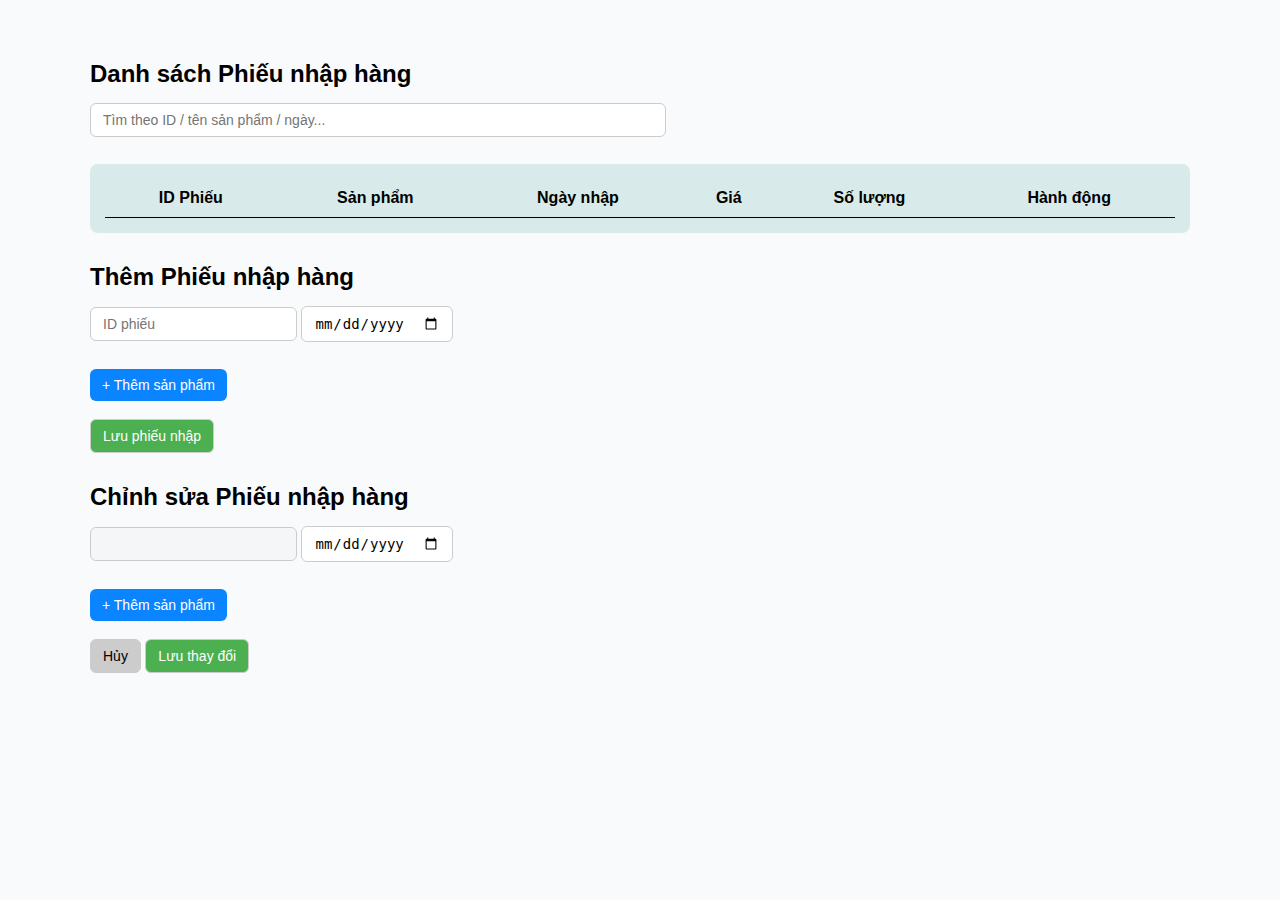
<file: index.html>
<!DOCTYPE html>
<html lang="vi">
<head>
<meta charset="UTF-8">
<meta name="viewport" content="width=device-width, initial-scale=1.0">
<title>Quản lý Phiếu Nhập Hàng</title>

<style>
body {
    font-family: Arial, sans-serif;
    background: #f8fafc;
    margin: 0;
    padding: 0;
}

.container {
    max-width: 1100px;
    margin: auto;
    padding: 30px;
}

h2 {
    margin-top: 30px;
    margin-bottom: 15px;
}

input, button {
    padding: 8px 12px;
    border-radius: 6px;
    border: 1px solid #ccc;
    font-size: 14px;
}

button {
    cursor: pointer;
}

button.save { background: #4CAF50; color: white; }
button.cancel { background: #ccc; }
button.edit { background: #0a84ff; color: white; }
button.delete { background: #d9534f; color: white; }

/*bang chinh*/
.table-container {
    background: #D8EBEA;
    padding: 15px;
    border-radius: 8px;
    margin-top: 15px; 

}

table {
    width: 100%;
    border-collapse: collapse;
}

th, td {
    border-bottom: 1px solid black;
    text-align: center;
    padding: 10px;
}

/* Các dòng sản phẩm */
.product-row {
    display: flex;
    gap: 12px;
    margin-bottom: 10px;
}

.product-row input {
    flex: 1;
}

/*Them khoang cach giua cac o*/
#addProductContainer,
#editProductContainer {
    margin-top: 15px;
}

.btn-add-product {
    background: #0a84ff;
    color: white;
    border: none;
    margin-top: 12px;
}
</style>
</head>
<body>

<div class="container">

    <h2>Danh sách Phiếu nhập hàng</h2>
    <input type="text" id="searchInput" placeholder="Tìm theo ID / tên sản phẩm / ngày..." style="width: 50%; margin-bottom: 12px" oninput="searchInvoice()">

    <div class="table-container">
        <table id="invoiceTable">
            <thead>
                <tr>
                    <th>ID Phiếu</th>
                    <th>Sản phẩm</th>
                    <th>Ngày nhập</th>
                    <th>Giá</th>
                    <th>Số lượng</th>
                    <th>Hành động</th>
                </tr>
            </thead>
            <tbody></tbody>
        </table>
    </div>

    <!-- Form thêm -->
    <h2>Thêm Phiếu nhập hàng</h2>
    <div>
        <input id="addId" placeholder="ID phiếu">
        <input id="addDate" type="date">
        <div id="addProductContainer"></div>

        <button class="btn-add-product" onclick="addProductRow('addProductContainer')">+ Thêm sản phẩm</button>
        <br><br>
        <button class="save" onclick="saveInvoice()">Lưu phiếu nhập</button>
    </div>

    <!-- Form sửa -->
    <h2>Chỉnh sửa Phiếu nhập hàng</h2>
    <div>
        <input id="editId" disabled>
        <input id="editDate" type="date">
        <div id="editProductContainer"></div>

        <button class="btn-add-product" onclick="addProductRow('editProductContainer')">+ Thêm sản phẩm</button>
        <br><br>
        <button class="cancel" onclick="cancelEdit()">Hủy</button>
        <button class="save" onclick="updateInvoice()">Lưu thay đổi</button>
    </div>

</div>
<script>
let invoices = [];
let editingIndex = null;
/*Thêm một dòng sản phẩm với các giá trị giá và số lượng*/
function addProductRow(containerId) {
    const container = document.getElementById(containerId);
    const row = document.createElement("div");
    row.className = "product-row";
    row.innerHTML = `
        <input placeholder="Tên sản phẩm">
        <input placeholder="Giá" type="number">
        <input placeholder="Số lượng" type="number">
    `;
    container.appendChild(row);
}
/*lưu 1 phiếu mới vào mảng */
function saveInvoice() {
    let id = document.getElementById("addId").value.trim();
    let date = document.getElementById("addDate").value;
    let products = [...document.querySelectorAll("#addProductContainer .product-row")].map(r => {
        let i = r.querySelectorAll("input");
        return { name: i[0].value, price: i[1].value, qty: i[2].value };
    });
    invoices.push({ id, date, products });
    renderTable();
    document.getElementById("addId").value = "";
    document.getElementById("addDate").value = "";
    document.getElementById("addProductContainer").innerHTML = "";
}
/*Có thêm 1 phiếu thì điều chỉnh lại bảng*/
function renderTable() {
    let tbody = document.querySelector("#invoiceTable tbody");
    tbody.innerHTML = "";
    invoices.forEach((invoice, index) => {
        invoice.products.forEach((p, i) => {
            tbody.innerHTML += `
            <tr>
                <td>${i === 0 ? invoice.id : ""}</td>
                <td>${p.name}</td>
                <td>${invoice.date}</td>
                <td>${p.price}</td>
                <td>${p.qty}</td>
                ${i === 0 ? `
                <td>
                    <button class="edit" onclick="editInvoice(${index})">Sửa</button>
                    <button class="delete" onclick="deleteInvoice(${index})">Xóa</button>
                </td>` : `<td></td>`}
            </tr>`;
        });
    });
}

/*nạp dữ liệu vào mục chỉnh sửa */
function editInvoice(index) {
    editingIndex = index;
    let inv = invoices[index];
    document.getElementById("editId").value = inv.id;
    document.getElementById("editDate").value = inv.date;
    document.getElementById("editProductContainer").innerHTML = "";
    inv.products.forEach(p => {
        addProductRow("editProductContainer");
        let inputs = document.querySelectorAll("#editProductContainer .product-row:last-child input");
        inputs[0].value = p.name;
        inputs[1].value = p.price;
        inputs[2].value = p.qty;
    });

    document.querySelector("h2:nth-of-type(3)").scrollIntoView({ behavior: "smooth" });
}
/*Cập nhật chỉnh sửa vào phiếu*/
function updateInvoice() {
    let date = document.getElementById("editDate").value;
    let products = [...document.querySelectorAll("#editProductContainer .product-row")].map(r => {
        let i = r.querySelectorAll("input");
        return { name: i[0].value, price: i[1].value, qty: i[2].value };
    });
    invoices[editingIndex].date = date;
    invoices[editingIndex].products = products;
    renderTable();
}

function cancelEdit(){
    document.getElementById("editProductContainer").innerHTML = "";
}
/*Lọc và hiển thị mục phù hợp*/
function searchInvoice() {
    let query = document.getElementById("searchInput").value.toLowerCase();
    let tbody = document.querySelector("#invoiceTable tbody");
    tbody.innerHTML = "";

    invoices.forEach((invoice, index) => {
        const match = invoice.id.toLowerCase().includes(query) ||
                      invoice.date.toLowerCase().includes(query) ||
                      invoice.products.some(p => p.name.toLowerCase().includes(query));

        if (match) {
            invoice.products.forEach((p, i) => {
                tbody.innerHTML += `
                <tr>
                    <td>${i === 0 ? invoice.id : ""}</td>
                    <td>${p.name}</td>
                    <td>${invoice.date}</td>
                    <td>${p.price}</td>
                    <td>${p.qty}</td>
                    ${i === 0 ? `
                    <td>
                        <button class="edit" onclick="editInvoice(${index})">Sửa</button>
                        <button class="delete" onclick="deleteInvoice(${index})">Xóa</button>
                    </td>` : `<td></td>`}
                </tr>`;
            });
        }
    });
}
</script>
</body>
</html>
</file>
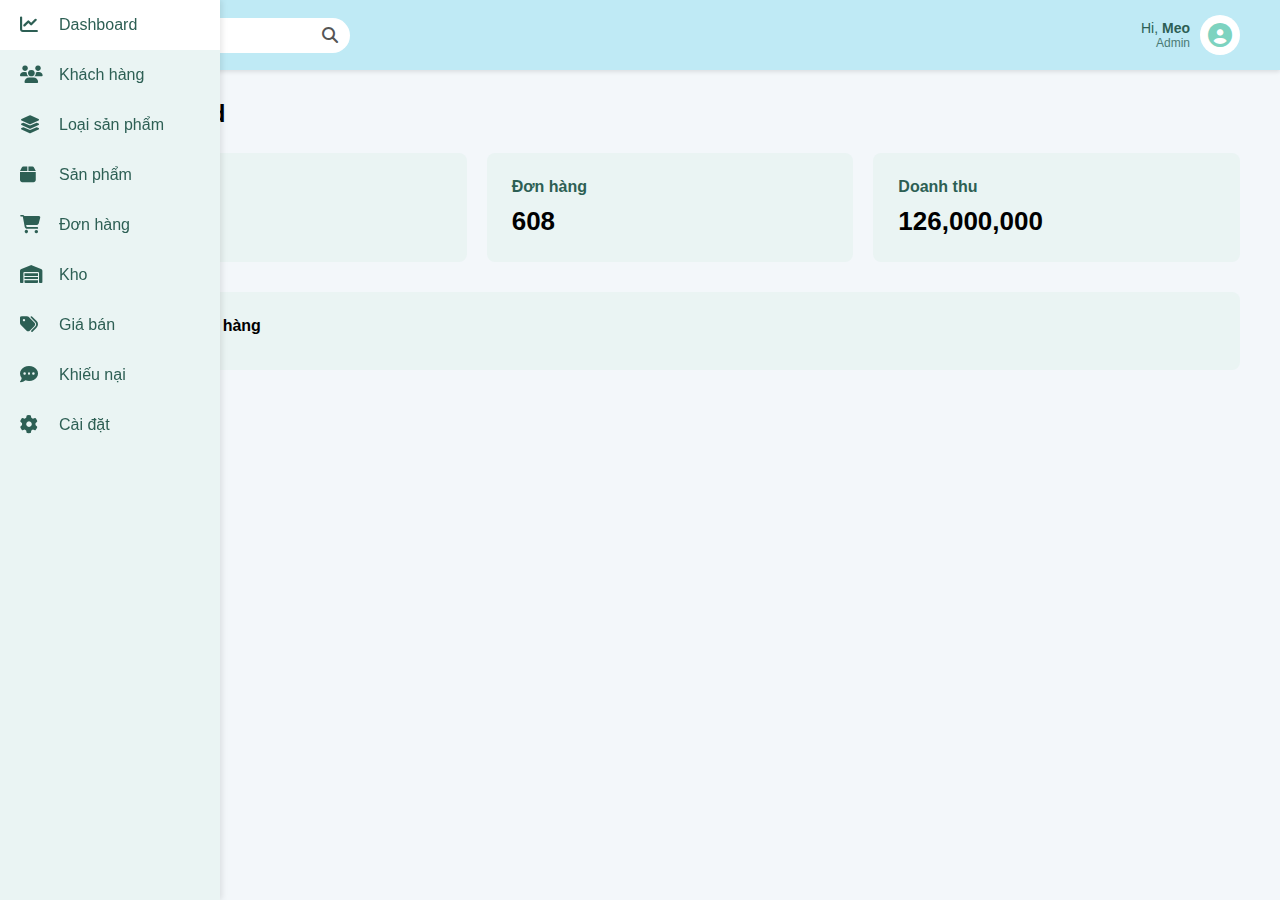
<file: admin.html>
<!DOCTYPE html>
<html lang="vi">
<head>
  <meta charset="UTF-8" />
  <meta name="viewport" content="width=device-width, initial-scale=1.0" />
  <title>Dashboard Admin</title>
  <link rel="stylesheet" href="admin.css" />
  <link rel="stylesheet" href="pricing.css" />
  <link rel="stylesheet" href="https://cdnjs.cloudflare.com/ajax/libs/font-awesome/6.5.0/css/all.min.css">
</head>
<body>
  <!-- Sidebar -->
  <aside class="sidebar" id="sidebar">
    <div class="menu-item active" data-page="dashboard">
      <i class="fas fa-chart-line"></i>
      <span class="menu-text">Dashboard</span>
    </div>
    <div class="menu-item" data-page="customers">
      <i class="fas fa-users"></i>
      <span class="menu-text">Khách hàng</span>
    </div>
    <div class="menu-item" data-page="categories">
      <i class="fas fa-layer-group"></i>
      <span class="menu-text">Loại sản phẩm</span>
    </div>
    <div class="menu-item" data-page="products">
      <i class="fas fa-box"></i>
      <span class="menu-text">Sản phẩm</span>
    </div>
    <div class="menu-item" data-page="orders">
      <i class="fas fa-shopping-cart"></i>
      <span class="menu-text">Đơn hàng</span>
    </div>
    <div class="menu-item" data-page="warehouse">
      <i class="fas fa-warehouse"></i>
      <span class="menu-text">Kho</span>
    </div>
    <div class="menu-item" data-page="pricing">
      <i class="fas fa-tags"></i>
      <span class="menu-text">Giá bán</span>
    </div>
    <div class="menu-item" data-page="complaints">
      <i class="fas fa-comment-dots"></i>
      <span class="menu-text">Khiếu nại</span>
    </div>
    <div class="menu-item" data-page="settings">
      <i class="fas fa-cog"></i>
      <span class="menu-text">Cài đặt</span>
    </div>
  </aside>

  <!-- Main layout -->
  <div class="main-wrapper">
    <!-- Header -->
    <header class="header">
      <div class="search-box">
        <input type="text" placeholder="Tìm kiếm..." />
        <i class="fas fa-search"></i>
      </div>
      <div class="user-info">
        <div class="user-text">
          <span class="greeting">Hi, <strong>Meo</strong></span>
          <span class="role">Admin</span>
        </div>
        <div class="avatar">
          <i class="fas fa-user-circle"></i>
        </div>
      </div>
    </header>

    <!-- Content -->
    <main class="content" id="content">
      <!-- Dashboard sẽ được load bằng innerHTML -->
    </main>
  </div>

  <script src="admin.js"></script>
  <script src="pricing.js"></script>
</body>
</html>
</file>
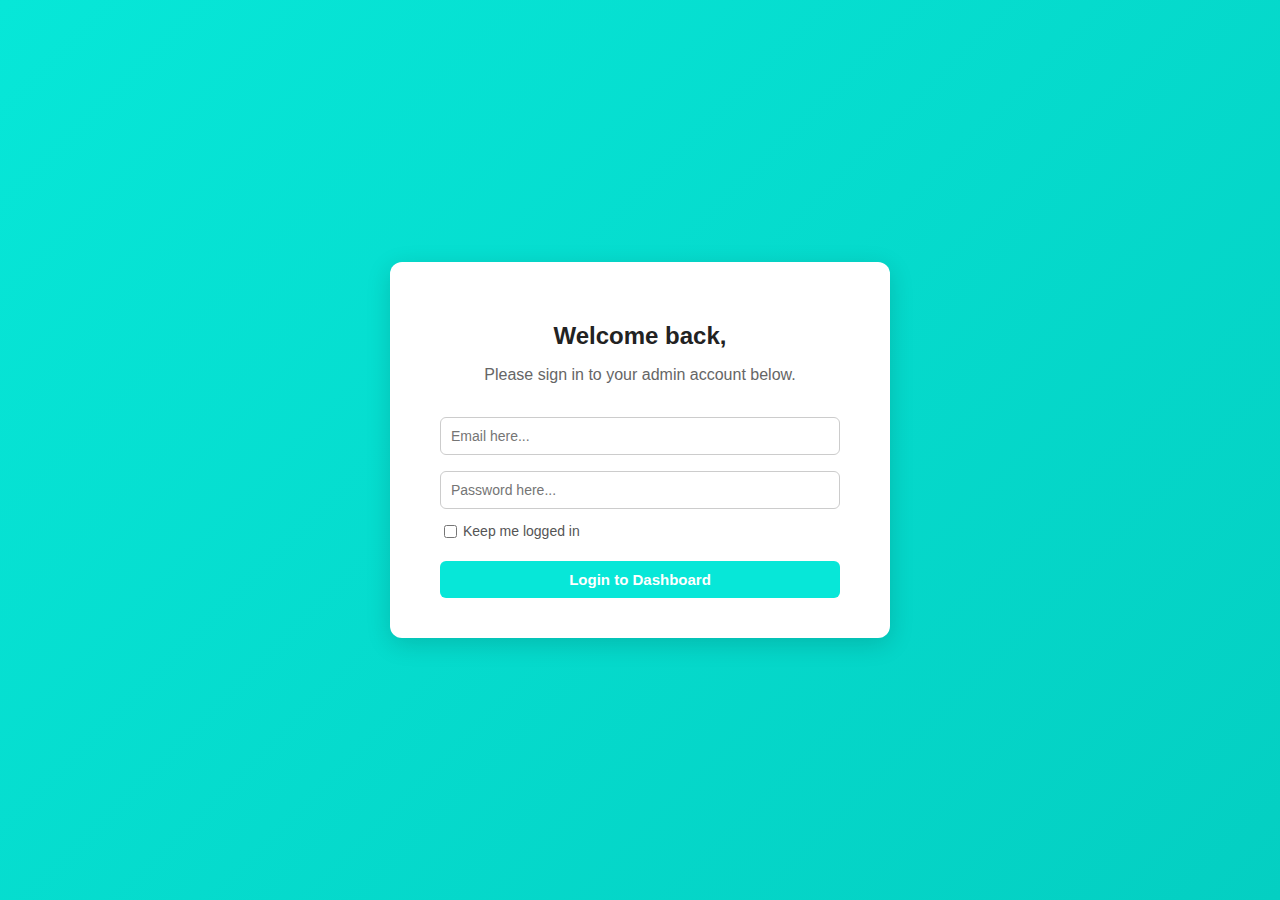
<file: dangnhap.html>
<!DOCTYPE html>
<html lang="vi">
<head>
<meta charset="UTF-8">
<meta name="viewport" content="width=device-width, initial-scale=1.0">
<title>Admin Login</title>
<style>
  * {
    box-sizing: border-box;
    font-family: 'Segoe UI', Tahoma, Geneva, Verdana, sans-serif;
  }
/*Nền xanh*/
  body {
    margin: 0;
    height: 100vh;
    display: flex;
    justify-content: center;
    align-items: center;
    background: linear-gradient(135deg, #07E7D8, #04CFC2);
  }
/*trang đăng nhập*/
  .login-container {
    background: #fff;
    border-radius: 12px;
    box-shadow: 0 6px 25px rgba(0,0,0,0.15);
    padding: 40px 50px;
    width: 500px;
    text-align: center;
    animation: fadeIn 0.5s ease;
  }

  h2 {
    margin-bottom: 5px;
    color: #222;
  }

  p {
    color: #666;
    margin-bottom: 25px;
  }

  input[type="email"],
  input[type="password"] {
    width: 100%;
    padding: 10px;
    margin: 8px 0;
    border-radius: 6px;
    border: 1px solid #ccc;
    font-size: 14px;
    outline: none;
    transition: 0.3s;
  }

  input:focus {
    border-color: #07E7D8;
    box-shadow: 0 0 5px rgba(7,231,216,0.5);
  }

  .remember {
    display: flex;
    align-items: center;
    margin-top: 5px;
    font-size: 14px;
    color: #555;
  }
/*login to dashboard*/
  .login-btn {
    width: 100%;
    background-color: #07E7D8;
    border: none;
    color: white;
    padding: 10px;
    border-radius: 6px;
    margin-top: 20px;
    cursor: pointer;
    font-size: 15px;
    font-weight: 600;
    transition: 0.3s;
  }

  .login-btn:hover {
    background-color: #04c5b7;
  }
/*tin nhan bao loi */
  .error-message { 
    margin-top: 12px;
    font-size: 14px;
    color: red;
    display: none;
  }

  @keyframes fadeIn {
    from { opacity: 0; transform: translateY(20px); }
    to { opacity: 1; transform: translateY(0); }
  }
</style>
</head>
<body>
<div class="login-container">
  <h2>Welcome back,</h2>
  <p>Please sign in to your admin account below.</p>

  <form id="loginForm" onsubmit="login(event)">
    <input type="email" id="email" placeholder="Email here..." required>
    <input type="password" id="password" placeholder="Password here..." required>

    <div class="remember">
      <input type="checkbox" id="remember" style="margin-right:6px;">
      <label for="remember">Keep me logged in</label>
    </div>

    <button type="submit" class="login-btn">Login to Dashboard</button>
    <div id="errorMsg" class="error-message"></div>
  </form>
</div>
<script>
  function login(e) {
    e.preventDefault();
    const email = document.getElementById("email").value.trim();
    const password = document.getElementById("password").value.trim();
    const errorMsg = document.getElementById("errorMsg");

    // nhập đúng tài khoản, sai thì báo lỗi
    const validEmail = "Admin@gmail.com";
    const validPassword = "12345";

    if (email === validEmail && password === validPassword) {
      errorMsg.style.display = "none";
      window.location.href = "dashboard.html"; // gắn tên miền để chuyển tab
    } else {
      errorMsg.textContent = "Sai tài khoản hoặc mật khẩu!";
      errorMsg.style.display = "block";
    }
  }
</script>

</body>
</html>
</file>
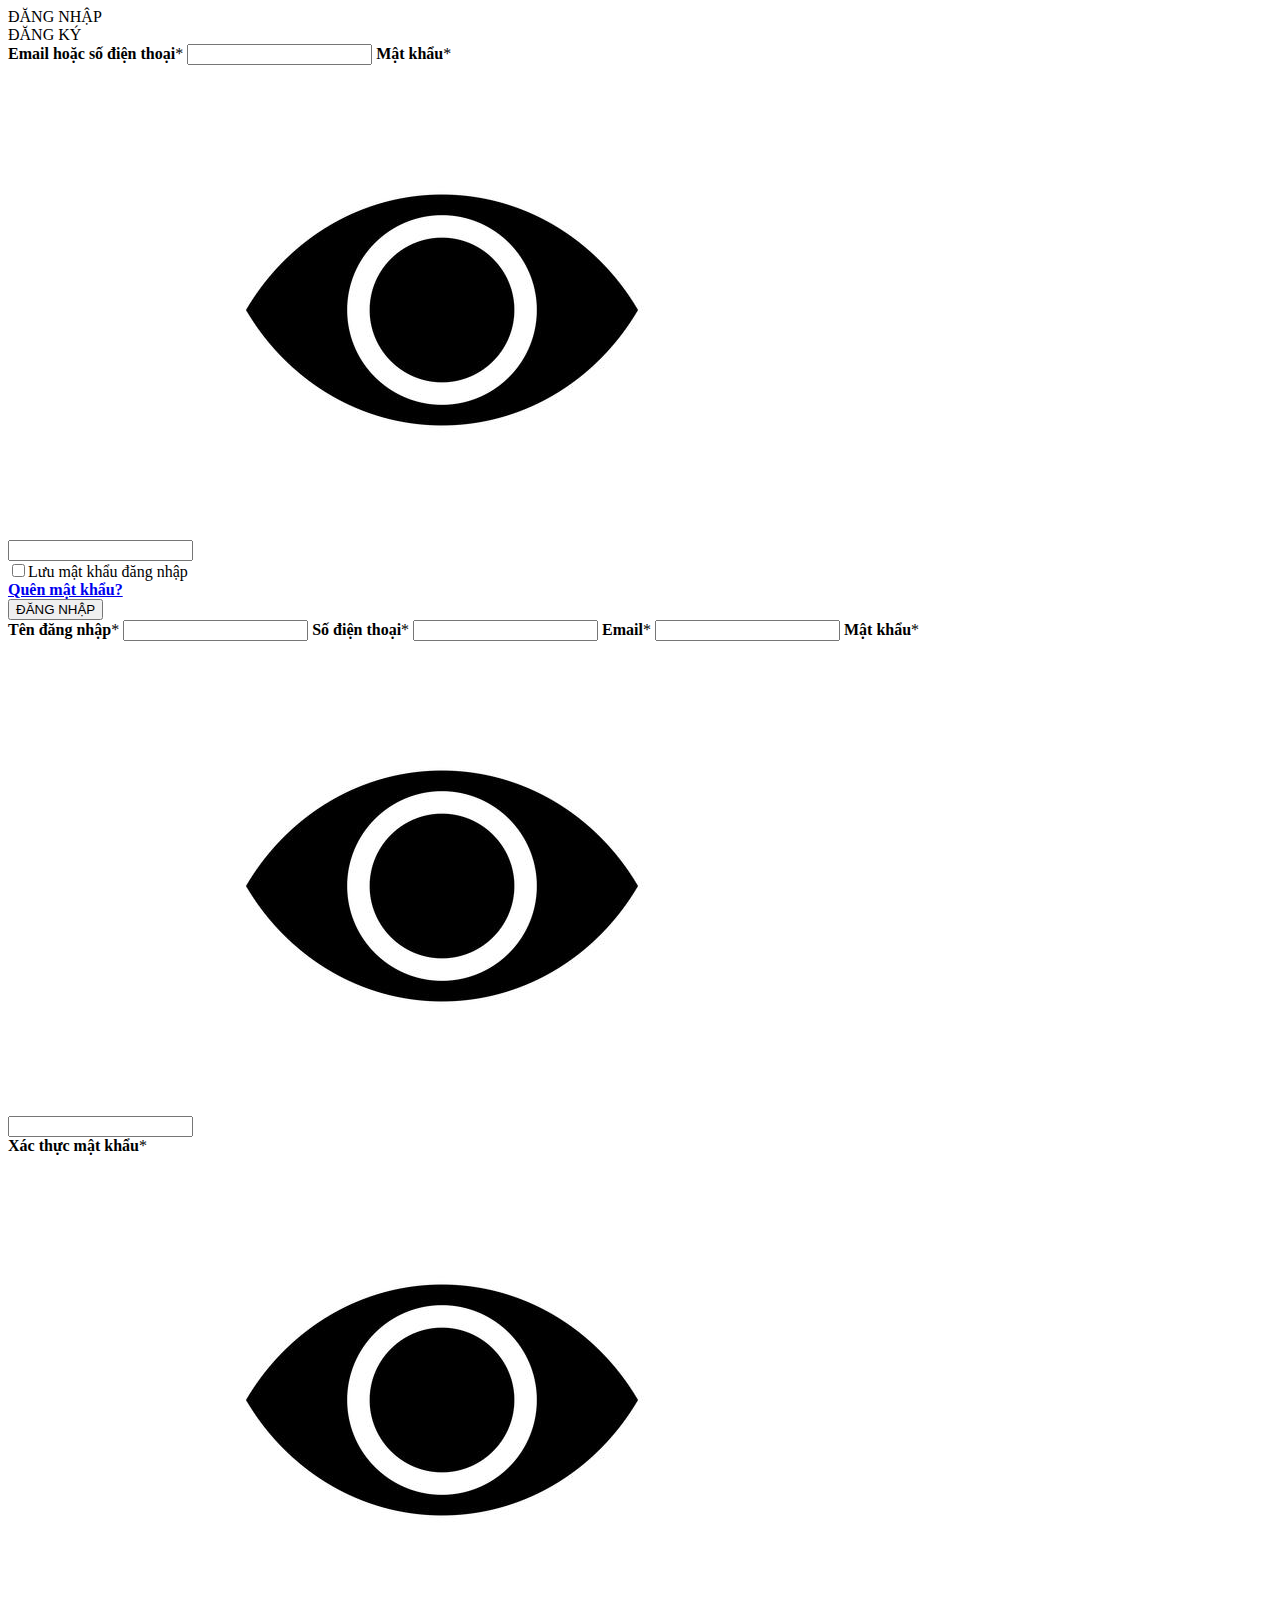
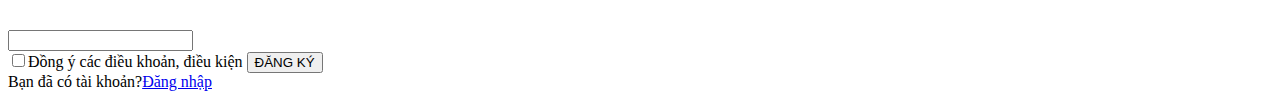
<file: log-reg.html>
<!DOCTYPE html>
<html lang="en">

<head>
    <meta charset="UTF-8">
    <meta name="viewport" content="width=device-width, initial-scale=1.0">
    <link rel="stylesheet" href="../assets/css/log-reg.css">
    <title>Login - Register</title>
</head>

<body>
    <div class="container">
        <div class="tab-header">
            <div class="tab active" id="log-tab">ĐĂNG NHẬP</div>
            <div class="tab" id="reg-tab">ĐĂNG KÝ</div>
        </div>
        <!--Form dnhap-->
        <form id="log-form">
            <label for="acc1"><b>Email hoặc số điện thoại</b><span class="red">*</span></label>
            <input type="text" id="acc1">
            <label for="psw1"><b>Mật khẩu</b><span class="red">*</span></label>
            <div class="input-eye">
                <input type="password" id="psw1">
                <img src="../assets/images/eye.jpg" id="openpsw" class="eye">
            </div>

            <label><input type="checkbox" id="rememberMe">Lưu mật khẩu đăng nhập</label>
            <div id="forgotpsw"><b><a href="#">Quên mật khẩu?</a></b></div>
            <button>ĐĂNG NHẬP</button>
        </form>

        <!-- Form dky -->
        <form class="hidden" id="reg-form">
            <label for="acc2"><b>Tên đăng nhập</b><span class="red">*</span></label>
            <input type="text" id="acc2">
            <label for="sdt"><b>Số điện thoại</b><span class="red">*</span></label>
            <input type="text" id="sdt">
            <label for="email"><b>Email</b><span class="red">*</span></label>
            <input type="text" id="email">
            <label for="psw2"><b>Mật khẩu</b><span class="red">*</span></label>
            <div class="input-eye">
                <input type="password" id="psw2">
                <img src="../assets/images/eye.jpg" id="openpsw" class="eye">
            </div>
            <label for="confirm"><b>Xác thực mật khẩu</b><span class="red">*</span></label>
            <div class="input-eye">
                <input type="password" id="confirm">
                <img src="../assets/images/eye.jpg" id="openpsw" class="eye">
            </div>

            <label><input type="checkbox" id="agree"><span></span>Đồng ý các điều khoản, điều kiện</label>
            <button>ĐĂNG KÝ</button>
            <div id="chooseLogin">Bạn đã có tài khoản?<a href="#" id="return-log">Đăng nhập</a></div>

        </form>
    </div>
    <script src="../assets/js/log-reg.js"></script>
</body>

</html>
</file>
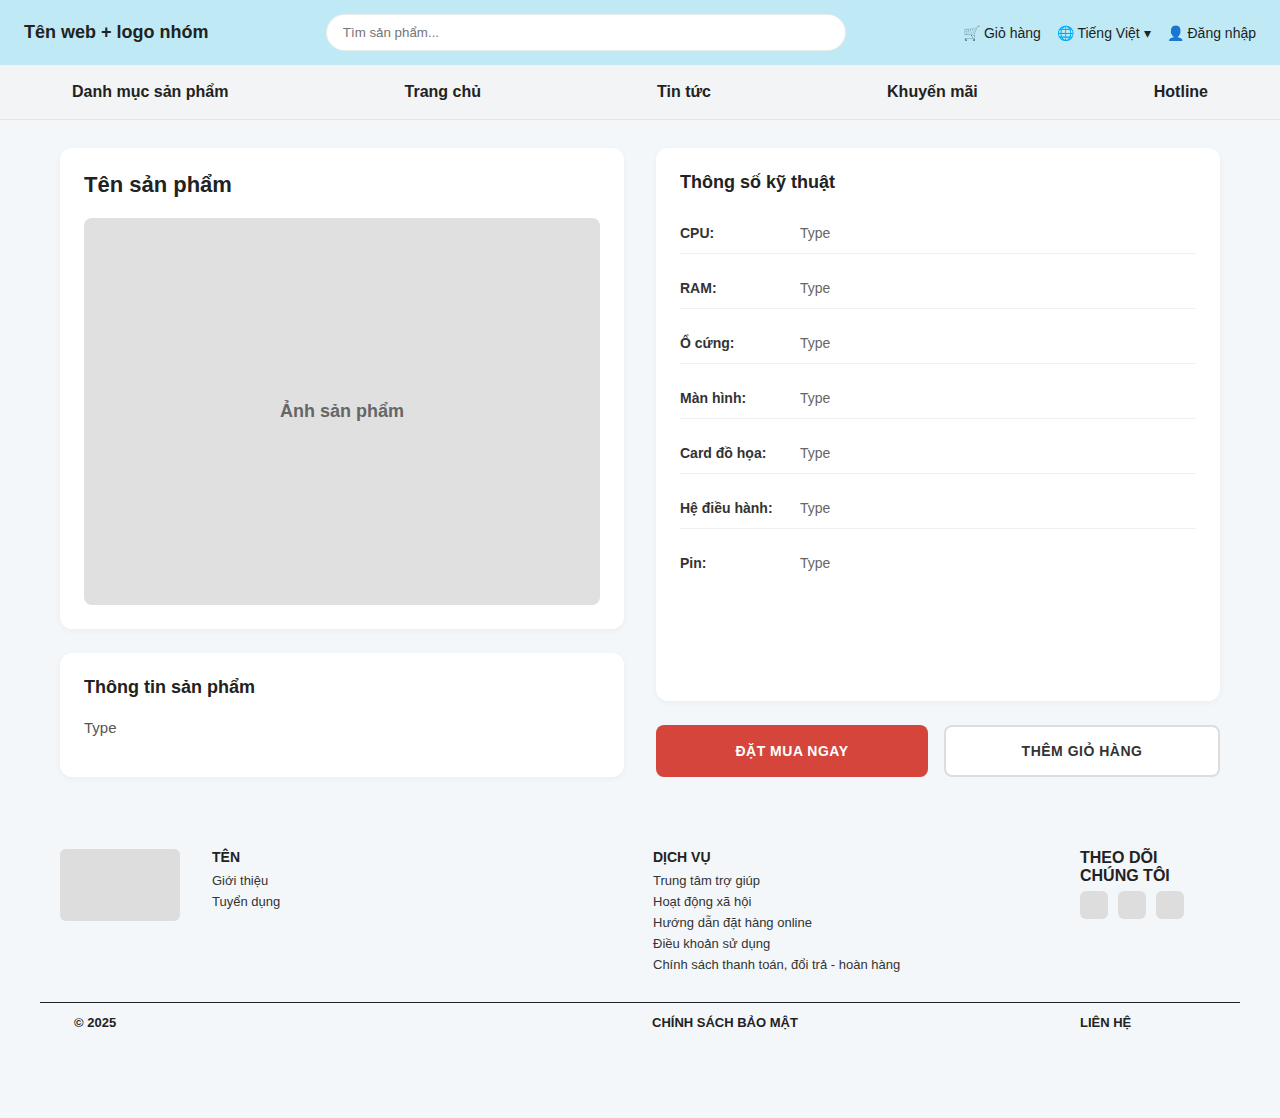
<file: productDetail.html>
<!DOCTYPE html>
<html lang="vi">
<head>
  <meta charset="utf-8" />
  <meta name="viewport" content="width=device-width,initial-scale=1" />
  <title>Chi tiết sản phẩm - Cửa hàng Laptop & Phụ kiện</title>
  <link rel="stylesheet" href="style.css">
  <link rel="stylesheet" href="productDetail.css">
</head>
<body>

  <!-- ========== HEADER ========== -->
  <div class="header-top">
    <div class="logo">Tên web + logo nhóm</div>
    <div class="search">
      <input id="searchInput" type="text" placeholder="Tìm sản phẩm..." />
    </div>

    <div class="header-actions">
      <div>🛒 Giỏ hàng</div>
      <div>🌐 Tiếng Việt ▾</div>
      <div>👤 Đăng nhập</div>
    </div>
  </div>

  <!-- ========== MENU NGANG ========== -->
  <nav class="main-menu">
    <div class="menu-wrap">
      <ul class="menu-list">
        <li> Danh mục sản phẩm
          <div class="dropdown">
            <div class="dropdown-wrapper">
              <div class="dropdown-header">
                <div class="tab">💻 Laptop</div>
                <div class="tab">Phụ kiện</div>
              </div>

              <div class="dropdown-body">
                <div class="dropdown-inner">
                  <div class="col">
                    <ul>
                      <li>Acer</li>
                      <li>Asus</li>
                      <li>Lenovo</li>
                      <li>HP</li>
                      <li>Dell</li>
                    </ul>
                  </div>
                  <div class="middle-divider"></div>
                  <div class="col">
                    <ul>
                      <li>Balo</li>
                      <li>Đế tản nhiệt</li>
                      <li>Tai nghe</li>
                      <li>Chuột</li>
                      <li>Bàn phím</li>
                    </ul>
                  </div>
                </div>
              </div>
            </div>
          </div>
        </li>

        <li>Trang chủ</li>
        <li>Tin tức</li>
        <li>Khuyến mãi</li>
        <li>Hotline</li>
      </ul>
    </div>
  </nav>

  <!-- ========== PRODUCT DETAIL ========== -->
  <div class="container">
    <div class="product-detail-wrapper">
      <!-- Left Column -->
      <div class="product-left">
        <div class="product-image-section">
          <h2>Tên sản phẩm</h2>
          <div class="main-image">
            <div class="image-placeholder">Ảnh sản phẩm</div>
          </div>
        </div>

        <div class="product-info-section">
          <h3>Thông tin sản phẩm</h3>
          <div class="info-content">
            <p>Type</p>
          </div>
        </div>
      </div>

      <!-- Right Column -->
      <div class="product-right">
        <div class="specs-section">
          <h3>Thông số kỹ thuật</h3>
          <div class="specs-content">
            <div class="spec-item">
              <span class="spec-label">CPU:</span>
              <span class="spec-value">Type</span>
            </div>
            <div class="spec-item">
              <span class="spec-label">RAM:</span>
              <span class="spec-value">Type</span>
            </div>
            <div class="spec-item">
              <span class="spec-label">Ổ cứng:</span>
              <span class="spec-value">Type</span>
            </div>
            <div class="spec-item">
              <span class="spec-label">Màn hình:</span>
              <span class="spec-value">Type</span>
            </div>
            <div class="spec-item">
              <span class="spec-label">Card đồ họa:</span>
              <span class="spec-value">Type</span>
            </div>
            <div class="spec-item">
              <span class="spec-label">Hệ điều hành:</span>
              <span class="spec-value">Type</span>
            </div>
            <div class="spec-item">
              <span class="spec-label">Pin:</span>
              <span class="spec-value">Type</span>
            </div>
          </div>
        </div>

        <div class="action-buttons">
          <button class="btn-buy">ĐẶT MUA NGAY</button>
          <button class="btn-cart">THÊM GIỎ HÀNG</button>
        </div>
      </div>
    </div>
  </div>

  <!-- ========== FOOTER ========== -->
  <footer>
    <div class="footer-inner">
      <div class="footer-left"></div>

      <div class="footer-col">
        <strong>TÊN</strong>
        <a href="#">Giới thiệu</a>
        <a href="#">Tuyển dụng</a>
      </div>

      <div class="footer-col">
        <strong>DỊCH VỤ</strong>
        <a href="#">Trung tâm trợ giúp</a>
        <a href="#">Hoạt động xã hội</a>
        <a href="#">Hướng dẫn đặt hàng online</a>
        <a href="#">Điều khoản sử dụng</a>
        <a href="#">Chính sách thanh toán, đổi trả - hoàn hàng</a>
      </div>

      <div class="footer-right">
        <strong>THEO DÕI CHÚNG TÔI</strong>
        <div class="socials">
          <div class="social-box"></div>
          <div class="social-box"></div>
          <div class="social-box"></div>
        </div>
      </div>
    </div>

    <div class="footer-bottom">
      <div class="footer-col">© 2025</div>
      <div class="footer-col">CHÍNH SÁCH BẢO MẬT</div>
      <div class="footer-right">LIÊN HỆ</div>
    </div>
  </footer>

  <script src="script.js"></script>
  <script src="productDetail.js"></script>
</body>
</html>
</file>
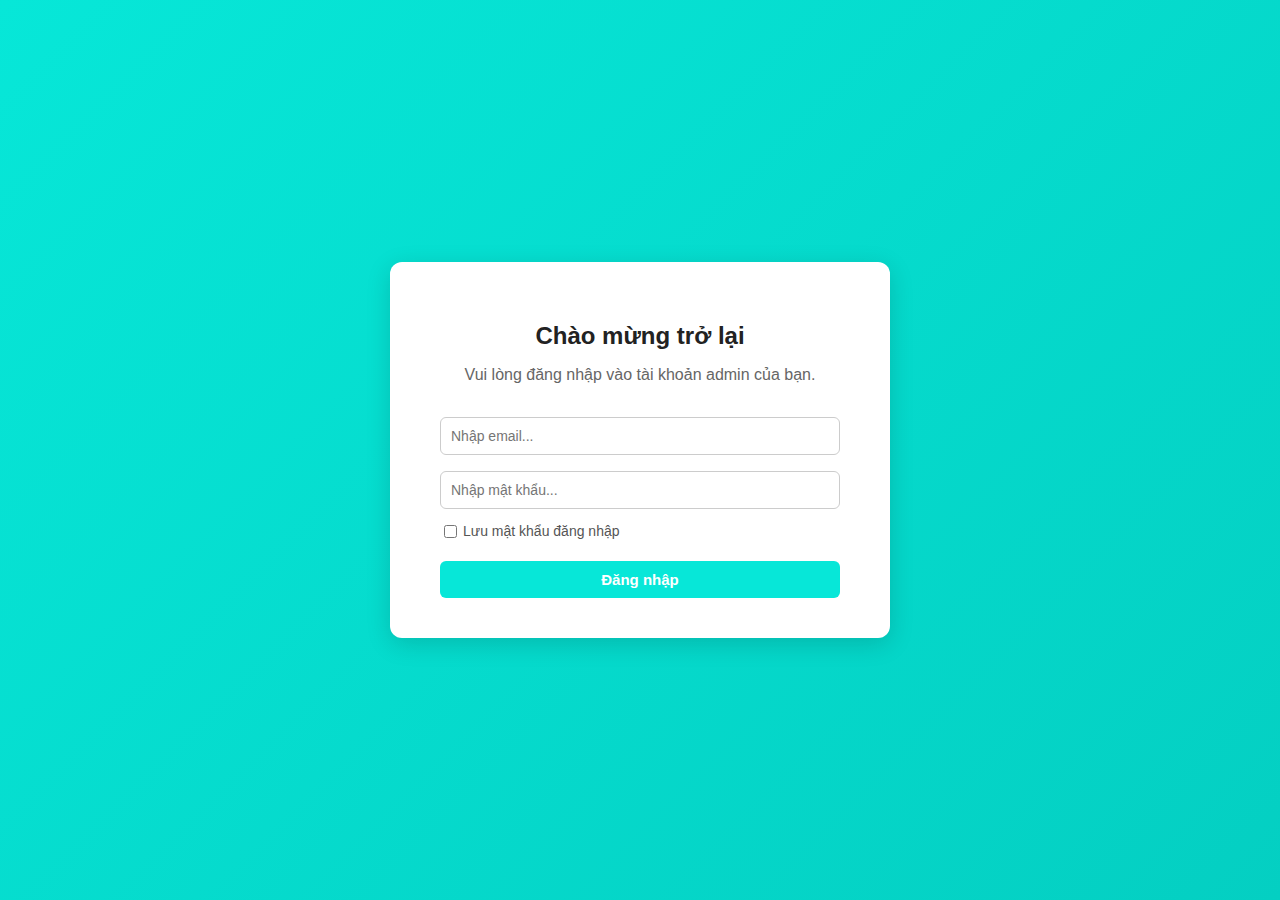
<file: admin/admin.html>
<!DOCTYPE html>
<html lang="vi">

<head>
  <meta charset="UTF-8" />
  <meta name="viewport" content="width=device-width, initial-scale=1.0" />
  <title>Dashboard Admin</title>
  <link rel="stylesheet" href="../assets/css/admin.css" />
  <link rel="stylesheet" href="../assets/css/pricing.css" />
  <link rel="stylesheet" href="../assets/css/logout.css" />
  <link rel="stylesheet" href="https://cdnjs.cloudflare.com/ajax/libs/font-awesome/6.5.0/css/all.min.css">
</head>

<body>
  <!-- Sidebar -->
  <aside class="sidebar" id="sidebar">
    <div class="menu-item active" data-page="dashboard">
      <i class="fas fa-chart-line"></i>
      <span class="menu-text">Dashboard</span>
    </div>
    <div class="menu-item" data-page="customers">
      <i class="fas fa-users"></i>
      <span class="menu-text">Khách hàng</span>
    </div>
    <div class="menu-item" data-page="products">
      <i class="fas fa-box"></i>
      <span class="menu-text">Sản phẩm</span>
    </div>
    <div class="menu-item" data-page="orders">
      <i class="fas fa-shopping-cart"></i>
      <span class="menu-text">Đơn hàng</span>
    </div>
    <div class="menu-item" data-page="warehouse">
      <i class="fas fa-warehouse"></i>
      <span class="menu-text">Kho</span>
    </div>
    <div class="menu-item" data-page="pricing">
      <i class="fas fa-tags"></i>
      <span class="menu-text">Giá bán</span>
    </div>
    <div class="menu-item" data-page="complaints">
      <i class="fas fa-file-alt"></i>
      <span class="menu-text">Phiếu nhập hàng</span>
    </div>
    <!-- Nút đăng xuất -->
    <div class="menu-item logout-item" id="logout-menu">
      <i class="fas fa-sign-out-alt"></i>
      <span class="menu-text">Đăng xuất</span>
    </div>
  </aside>

  <!-- Main layout -->
  <div class="main-wrapper">
    <!-- Header -->
    <header class="header">
      <div class="user-info">
        <div class="user-text">
          <span class="greeting">Hi, <strong>Meo</strong></span>
          <span class="role">Admin</span>
        </div>
        <div class="avatar">
          <i class="fas fa-user-circle"></i>
        </div>
      </div>
    </header>

    <!-- Content -->
    <main class="content" id="content">
      <!-- Dashboard sẽ được load bằng innerHTML -->
    </main>
  </div>

  <!-- Modal đăng xuất -->
  <div id="logoutModal" class="logout-modal">
    <div class="logout-modal-content">
      <h3><i class="fas fa-exclamation-triangle" style="color: #dc3545;"></i> Xác nhận đăng xuất</h3>
      <p>Bạn có chắc chắn muốn đăng xuất khỏi hệ thống?</p>
      <div class="logout-modal-buttons">
        <button class="logout-cancel-btn" onclick="closeLogoutModal()">Hủy</button>
        <button class="logout-confirm-btn" onclick="confirmLogout()">Đồng ý</button>
      </div>
    </div>
  </div>

  <script>
    // Nếu chưa đăng nhập, quay lại adminlog
    if (localStorage.getItem("isAdminLoggedIn") !== "true") {
      window.location.href = "adminlog.html";
    }
  </script>
  <script src="../assets/js/orders.js"></script>
  <script src="../assets/js/admin.js"></script>
  <script src="../assets/js/logout.js"></script>
  <script src="../assets/js/products.js"></script>
  <script src="../assets/js/AdminProduct.js"></script>
  <script src="../assets/js/pricing.js"></script>
  <script src="../assets/js/stock.js"></script>
  <script src="../assets/js/customers.js"></script>
  <script src="../assets/js/receipt.js"></script>
</body>

</html>
</file>
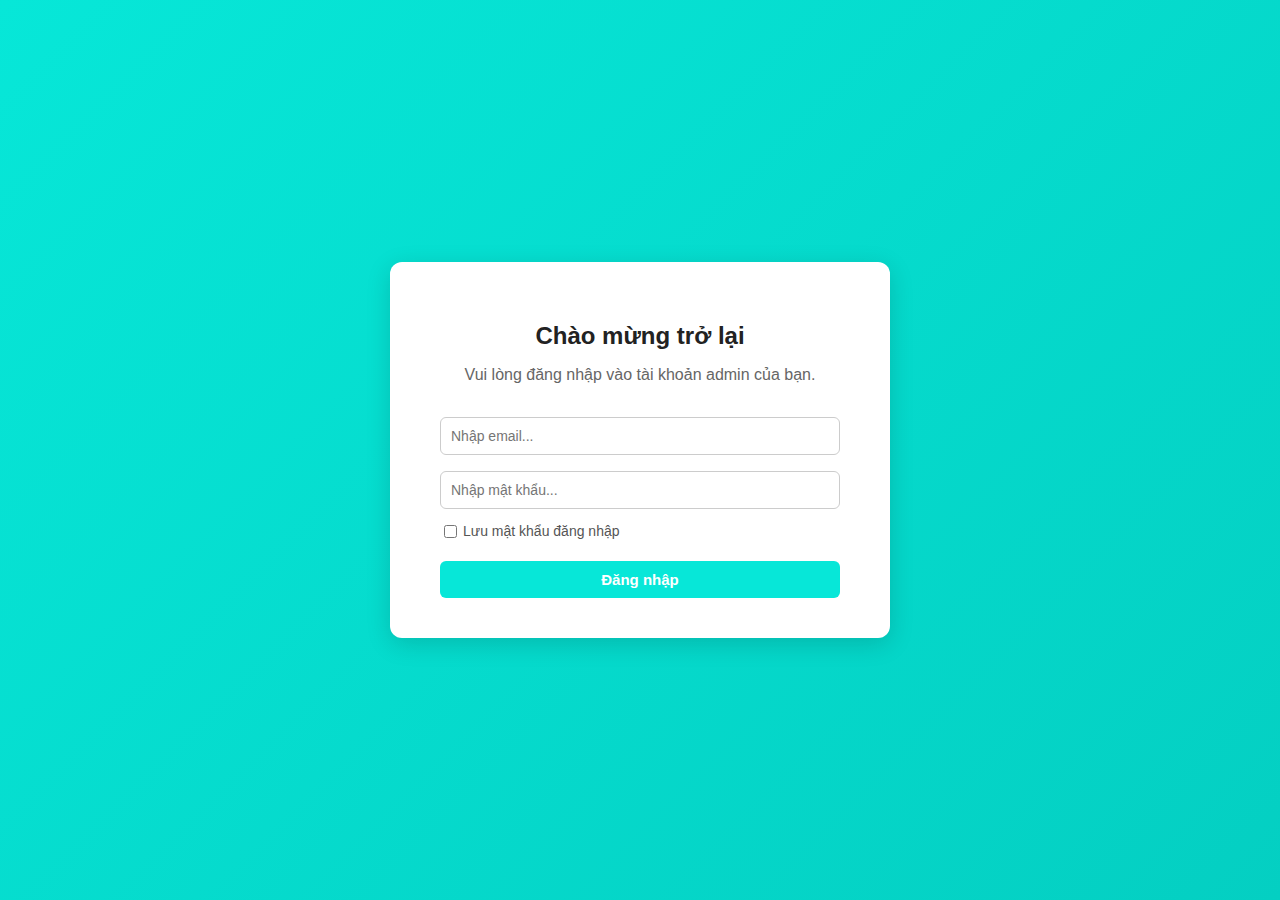
<file: admin/adminlog.html>
<!DOCTYPE html>
<html lang="vi">

<head>
  <meta charset="UTF-8">
  <meta name="viewport" content="width=device-width, initial-scale=1.0">
  <title>Đăng nhập Admin</title>
  <link rel="stylesheet" href="../assets/css/adminlog.css" />
</head>

<body>
  <div class="login-container">
    <h2>Chào mừng trở lại</h2>
    <p>Vui lòng đăng nhập vào tài khoản admin của bạn.</p>

    <form id="loginForm" onsubmit="login(event)">
      <input type="email" id="email" placeholder="Nhập email..." required>
      <input type="password" id="password" placeholder="Nhập mật khẩu..." required>

      <div class="remember">
        <input type="checkbox" id="remember" style="margin-right:6px;">
        <label for="remember">Lưu mật khẩu đăng nhập</label>
      </div>

      <button type="submit" class="login-btn">Đăng nhập</button>
      <div id="errorMsg" class="error-message"></div>
    </form>
  </div>
  <script src="../assets/js/adminlog.js"></script>
</body>

</html>
</file>
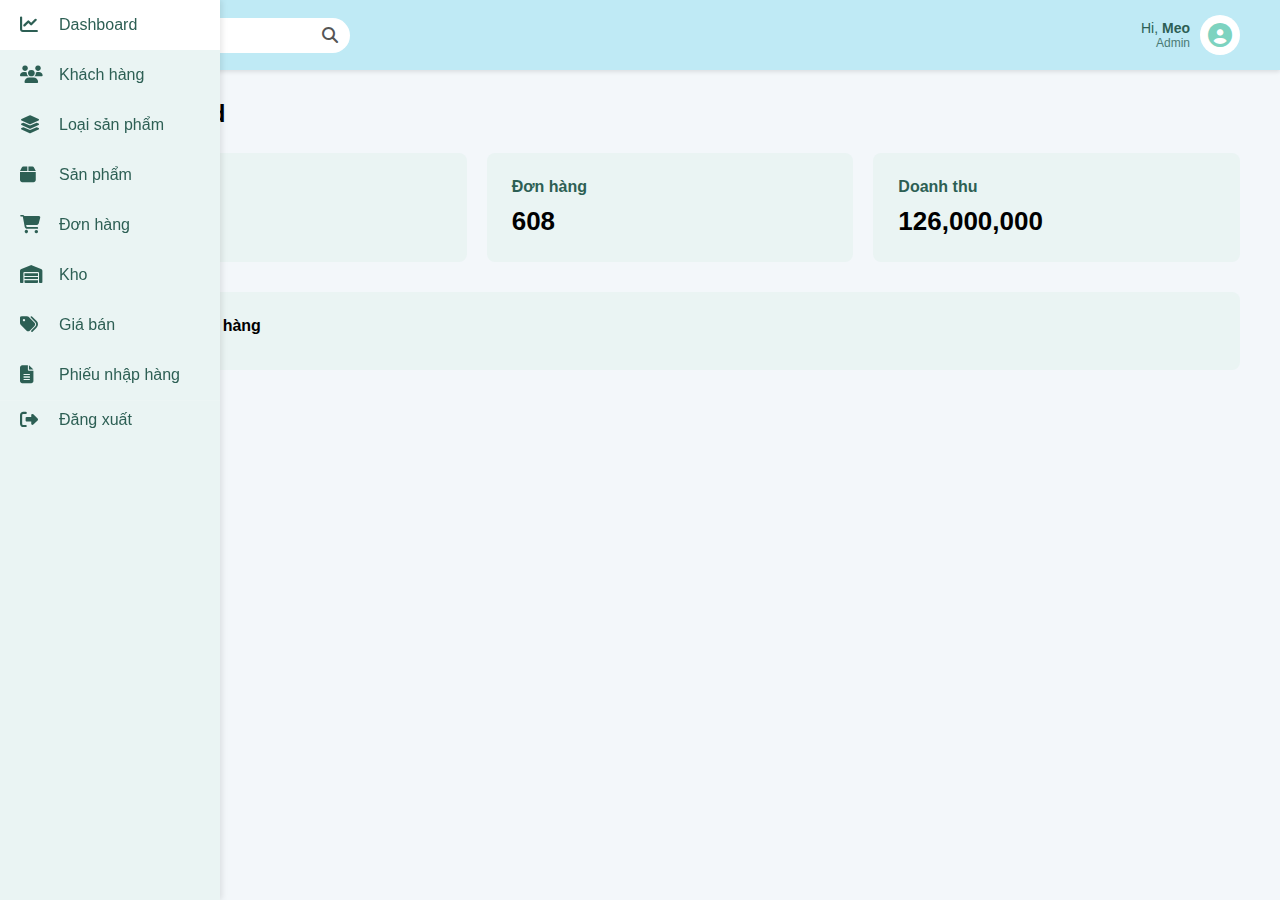
<file: WebBanLap-main/admin/admin.html>
<!DOCTYPE html>
<html lang="vi">
<head>
  <meta charset="UTF-8" />
  <meta name="viewport" content="width=device-width, initial-scale=1.0" />
  <title>Dashboard Admin</title>
  <link rel="stylesheet" href="../assets/css/admin.css" />
  <link rel="stylesheet" href="../assets/css/pricing.css" />
  <link rel="stylesheet" href="../assets/css/logout.css" />
  <link rel="stylesheet" href="https://cdnjs.cloudflare.com/ajax/libs/font-awesome/6.5.0/css/all.min.css">
</head>
<body>
  <!-- Sidebar -->
  <aside class="sidebar" id="sidebar">
    <div class="menu-item active" data-page="dashboard">
      <i class="fas fa-chart-line"></i>
      <span class="menu-text">Dashboard</span>
    </div>
    <div class="menu-item" data-page="customers">
      <i class="fas fa-users"></i>
      <span class="menu-text">Khách hàng</span>
    </div>
    <div class="menu-item" data-page="categories">
      <i class="fas fa-layer-group"></i>
      <span class="menu-text">Loại sản phẩm</span>
    </div>
    <div class="menu-item" data-page="products">
      <i class="fas fa-box"></i>
      <span class="menu-text">Sản phẩm</span>
    </div>
    <div class="menu-item" data-page="orders">
      <i class="fas fa-shopping-cart"></i>
      <span class="menu-text">Đơn hàng</span>
    </div>
    <div class="menu-item" data-page="warehouse">
      <i class="fas fa-warehouse"></i>
      <span class="menu-text">Kho</span>
    </div>
    <div class="menu-item" data-page="pricing">
      <i class="fas fa-tags"></i>
      <span class="menu-text">Giá bán</span>
    </div>
    <div class="menu-item" data-page="complaints">
      <i class="fas fa-file-alt"></i>
      <span class="menu-text">Phiếu nhập hàng</span>
    </div>
    <!-- Nút đăng xuất -->
    <div class="menu-item logout-item" id="logout-menu">
      <i class="fas fa-sign-out-alt"></i>
      <span class="menu-text">Đăng xuất</span>
    </div>
  </aside>

  <!-- Main layout -->
  <div class="main-wrapper">
    <!-- Header -->
    <header class="header">
      <div class="search-box">
        <input type="text" placeholder="Tìm kiếm..." />
        <i class="fas fa-search"></i>
      </div>
      <div class="user-info">
        <div class="user-text">
          <span class="greeting">Hi, <strong>Meo</strong></span>
          <span class="role">Admin</span>
        </div>
        <div class="avatar">
          <i class="fas fa-user-circle"></i>
        </div>
      </div>
    </header>

    <!-- Content -->
    <main class="content" id="content">
      <!-- Dashboard sẽ được load bằng innerHTML -->
    </main>
  </div>

  <!-- Modal đăng xuất -->
  <div id="logoutModal" class="logout-modal">
    <div class="logout-modal-content">
      <h3><i class="fas fa-exclamation-triangle" style="color: #dc3545;"></i> Xác nhận đăng xuất</h3>
      <p>Bạn có chắc chắn muốn đăng xuất khỏi hệ thống?</p>
      <div class="logout-modal-buttons">
        <button class="logout-cancel-btn" onclick="closeLogoutModal()">Hủy</button>
        <button class="logout-confirm-btn" onclick="confirmLogout()">Đồng ý</button>
      </div>
    </div>
  </div>

  <script src="../assets/js/admin.js"></script>
  <script src="../assets/js/logout.js"></script>
  <script src="../assets/js/products.js"></script>
  <script src="../assets/js/AdminProduct.js"></script>
  <script src="../assets/js/pricing.js"></script>
  <script src="../assets/js/stock.js"></script>
  <script src="../assets/js/receipt.js"></script>
</body>
</html>
</file>
<file: admin.css>
* {
  margin: 0;
  padding: 0;
  box-sizing: border-box;
  font-family: "Segoe UI", sans-serif;
}

body {
  background-color: #f3f7fa;
}

/* ===== SIDEBAR ===== */
.sidebar {
  position: fixed;
  top: 0;
  left: 0;
  width: 60px;
  height: 100vh;
  background-color: #eaf4f3;
  box-shadow: 2px 0 6px rgba(0, 0, 0, 0.1);
  transition: width 0.3s ease;
  overflow: hidden;
  z-index: 1000;
}

.sidebar:hover {
  width: 220px;
}

.menu-item {
  display: flex;
  align-items: center;
  gap: 15px;
  padding: 16px 20px;
  cursor: pointer;
  color: #2d5f54;
  transition: background 0.2s ease;
}

.menu-item:hover {
  background-color: rgba(255, 255, 255, 0.6);
}

.menu-item.active {
  background-color: #fff;
}

.menu-item i {
  font-size: 18px;
  min-width: 24px;
}

.menu-text {
  opacity: 0;
  transition: opacity 0.3s ease;
  white-space: nowrap;
}

.sidebar:hover .menu-text {
  opacity: 1;
}

/* ===== MAIN WRAPPER ===== */
.main-wrapper {
  margin-left: 60px;
  transition: margin-left 0.3s ease;
}

/* ===== HEADER ===== */
.header {
  height: 70px;
  background-color: #bfeaf5;
  display: flex;
  justify-content: space-between;
  align-items: center;
  padding: 0 40px;
  box-shadow: 0 2px 4px rgba(0, 0, 0, 0.1);
  position: sticky;
  top: 0;
  z-index: 900;
}

/* Search */
.search-box {
  position: relative;
  width: 250px;
}

.search-box input {
  width: 100%;
  padding: 10px 35px 10px 15px;
  border: none;
  border-radius: 20px;
  outline: none;
}

.search-box i {
  position: absolute;
  right: 12px;
  top: 50%;
  transform: translateY(-50%);
  color: #555;
}

/* User info */
.user-info {
  display: flex;
  align-items: center;
  gap: 10px;
}

.user-text {
  display: flex;
  flex-direction: column;
  align-items: flex-end;
}

.greeting {
  font-size: 14px;
  color: #2d5f54;
}

.role {
  font-size: 12px;
  color: #2d5f54;
  opacity: 0.8;
}

.avatar {
  width: 40px;
  height: 40px;
  border-radius: 50%;
  background-color: #fff;
  display: flex;
  align-items: center;
  justify-content: center;
}

.avatar i {
  font-size: 24px;
  color: #7dd3c0;
}

/* ===== CONTENT ===== */
.content {
  padding: 30px 40px;
}

/* Dashboard Layout */
.page-title {
  font-size: 24px;
  font-weight: bold;
  margin-bottom: 25px;
}

.stats {
  display: flex;
  gap: 20px;
  margin-bottom: 30px;
}

.stat-box {
  flex: 1;
  background-color: #eaf4f3;
  border-radius: 8px;
  padding: 25px;
  text-align: left;
}

.stat-box h3 {
  font-size: 16px;
  font-weight: bold;
  color: #2d5f54;
  margin-bottom: 10px;
}

.stat-box .number {
  font-size: 26px;
  font-weight: bold;
  color: #000;
}

.history-box {
  background-color: #eaf4f3;
  padding: 25px;
  border-radius: 8px;
}

.history-box h3 {
  font-size: 16px;
  font-weight: bold;
  margin-bottom: 10px;
}
</file>
<file: pricing.css>
/* ==== Pricing Page ==== */
.pricing-header {
  display: flex;
  justify-content: flex-end;
  margin-bottom: 10px;
}

.switch-btn {
  background-color: #e0e0e0;
  border: none;
  padding: 8px 18px;
  border-radius: 6px;
  cursor: pointer;
  font-weight: 500;
}

.pricing-table {
  width: 100%;
  border-collapse: collapse;
  background-color: #eaf4f3;
  border-radius: 8px;
  overflow: hidden;
}

.pricing-table th,
.pricing-table td {
  padding: 12px 20px;
  text-align: left;
}

.edit-btn {
  background-color: red;
  color: white;
  border: none;
  padding: 5px 16px;
  border-radius: 6px;
  cursor: pointer;
  font-weight: 600;
}

.pagination {
  margin-top: 15px;
  text-align: center;
}

.page-btn {
  background-color: #d9f3f0;
  border: none;
  padding: 6px 12px;
  margin: 0 3px;
  border-radius: 4px;
  cursor: pointer;
}

.page-btn.active {
  background-color: #7dd3c0;
  font-weight: bold;
}

/* ==== Modal ==== */
.modal-overlay {
  position: fixed;
  top: 0;
  left: 0;
  width: 100%;
  height: 100%;
  background: rgba(0,0,0,0.3);
  display: flex;
  justify-content: center;
  align-items: center;
  z-index: 999;
}

.modal {
  background-color: #f3f7fa;
  padding: 30px 40px;
  border-radius: 8px;
  min-width: 400px;
  box-shadow: 0 0 10px rgba(0,0,0,0.2);
}

.modal h2 {
  font-size: 16px;
  margin-bottom: 5px;
}

.modal label {
  display: block;
  margin-top: 10px;
  margin-bottom: 3px;
}

.modal input {
  width: 100%;
  padding: 8px;
  border-radius: 5px;
  border: none;
  margin-bottom: 8px;
}

.modal-buttons {
  display: flex;
  justify-content: center;
  margin-top: 15px;
  gap: 20px;
}

.save-btn, .cancel-btn {
  padding: 8px 25px;
  border: none;
  border-radius: 5px;
  font-weight: bold;
  color: white;
  cursor: pointer;
}

.save-btn {
  background-color: red;
}

.cancel-btn {
  background-color: gray;
}

/* Hiệu ứng popup */
.modal-overlay {
  position: fixed;
  top: 0;
  left: 0;
  width: 100%;
  height: 100%;
  background: rgba(0, 0, 0, 0.3);
  backdrop-filter: blur(2px);
  display: flex;
  align-items: center;
  justify-content: center;
  opacity: 0;
  transition: opacity 0.3s ease;
  z-index: 1000;
}

.modal-overlay.show {
  opacity: 1;
}

.modal {
  background: #f3f7fa;
  padding: 25px;
  border-radius: 10px;
  box-shadow: 0 4px 15px rgba(0, 0, 0, 0.3);
  transform: scale(0.9);
  transition: transform 0.3s ease;
  width: 400px;
}

.modal-overlay.show .modal {
  transform: scale(1);
}
</file>
<file: assets/css/log-reg.css>
#popupLogin .poupupLogin {
    margin: 0;
    font-family: "Inter", sans-serif;
    display: flex;
    justify-content: center;
    background: none;
}

#popupLogin .logreg-container {
    position: relative;
    width: 700px;
    border-radius: 25px;
    margin-top: 65px;
    background-color: #F8FAFC;
    overflow: hidden;
}

#popupLogin .tab-header {
    position: relative;
    margin-top: 0px;
    display: flex;
    width: 100%;
    height: 60px;
}

#popupLogin .tab {
    flex: 1;
    display: flex;
    align-items: center;
    justify-content: center;
    padding: 10px;
    font-weight: bold;
    cursor: default;
    font-size: 16px;
}

#popupLogin .tab.active {
    background-color: #142650;
    color: #FFFFFF;
}

#popupLogin label {
    display: block;
    font-size: 16px;
    margin: 10px 0;
}

#popupLogin input[type=text],
#popupLogin input[type=password] {
    padding: 10px;
    width: 100%;
    height: 40px;
    box-shadow: 0px 4px 4px rgb(0, 0, 0, 0.1);
    border: none;
    outline: none;
}

#popupLogin input[type=checkbox] {
    appearance: auto;
    margin: 5px;
    border: none;
    background-color: #E9EFF5;
    position: relative;
    top: 1px;
    outline: none;
    box-shadow: 0px 4px 4px rgb(0, 0, 0, 0.1);
}

#popupLogin input:focus {
    box-shadow: 0 0 5px #142650;
}

#popupLogin .input-eye {
    position: relative;
    width: 100%;
}

#popupLogin .eye {
    position: absolute;
    width: 16px;
    height: 16px;
    top: 13px;
    right: 10px;
    cursor: pointer;
    opacity: 0.5;
}

#popupLogin form {
    padding: 15px 40px;
    top: 50px;
}

#popupLogin .red {
    color: red;
}

#popupLogin .hidden {
    display: none;
}

#popupLogin #forgotpsw {
    text-align: right;
    font-size: 14px;
    margin-bottom: 5px
}

#popupLogin #forgotpsw a {
    color: black;
}

#popupLogin .logreg-button {
    width: 100%;
    background-color: #F3EA28;
    padding: 12px;
    border: none;
    cursor: pointer;
    font-weight: bold;
    font-size: 16px;
}

#popupLogin #chooseLogin {
    text-align: center;
    padding: 10px;
    font-size: 14px;
}

#popupLogin #chooseLogin a {
    color: black;
    font-weight: bold;
}
</file>
<file: style.css>
* { 
    box-sizing: border-box; 
    margin: 0; 
    padding: 0; 
}
    html,body { height:100%; }
    body {
      font-family: "Inter", Arial, Helvetica, sans-serif;
      background: #f3f7fa; /* nền tổng thể */
      color: #222;
    }
    a { 
    color: inherit; 
    text-decoration: none; 
  }

    /* ========== HEADER ========== */
    .header-top {
      background: #bfeaf5;
      padding: 14px 24px;
      display:flex;
      align-items:center;
      justify-content:space-between;
      gap:16px;
    }
    .logo { 
      font-weight:700; 
      font-size:18px; 
}
    .search { 
      flex:1; 
      display:flex; 
      justify-content:center; 
}
    .search input {
      width:520px; max-width:80%;
      padding:10px 16px;
      border-radius:28px;
      border:1px solid rgba(0,0,0,0.08);
      background:white; outline:none;
    }
    .header-actions { display:flex; gap:16px; align-items:center; font-size:14px; }

    /* ========== MENU NGANG ========== */
    nav.main-menu {
      background: #f2f4f6;
      padding:10px 0;
      border-bottom:1px solid rgba(0,0,0,0.06);
      position:relative;
    }
    .menu-wrap { 
      max-width:1200px; 
      margin:0 auto; 
      padding:0 20px; 
      display:flex; 
      align-items:center; 
    }
    .menu-list {
      display:flex; width:100%;
      align-items:center; justify-content:space-between; 
      list-style:none; gap:20px;
    }
    .menu-list li {
      position:relative; padding:8px 12px; font-weight:600; cursor:pointer;
    }
    .menu-list li:hover { color:#d6453b; }

    /* MENU CAP 2 */
    .dropdown {
      position:absolute;
      top: calc(100% + 6px);
      left: 0;
      transform-origin: top left;
      opacity: 0;
      visibility: hidden;
      transform: translateY(-8px);
      transition: all 200ms ease;
      z-index:90;
      pointer-events:none;
    }

    /* hiện menu cap 2 khi hover */
    .menu-list li:hover > .dropdown {
      opacity:1;
      visibility:visible;
      transform: translateY(0);
      pointer-events:auto;
    }

    .dropdown-wrapper {
      background: #d9d9d9;          
      border-radius: 10px;
      padding: 8px;
      min-width: 460px;            
      box-shadow: 0 6px 18px rgba(0,0,0,0.12);
    }

    .dropdown-header {
      display:flex;
      background: #e8a5a1;         /* nền hồng nhạt */
      border-radius: 8px;
      overflow:hidden;
      margin-bottom:8px;
    }
    .dropdown-header .tab {
      flex:1;
      text-align:left;          
      padding:14px 18px;
      font-weight:700;
      font-size:18px;
      display:flex;
      align-items:center;
      gap:10px;
      cursor:pointer;
      color: black;
    }
    
    /* ======nền trắng bên dưới 2 cột ====== */
    .dropdown-body {
      padding:4px;
      border-radius:8px;
      background:transparent;
    }
    .dropdown-inner {
      background:#fff;
      border-radius:8px;
      padding:18px 22px;
      display:flex;
      align-items:flex-start;
      gap:28px;
    }

    /* 2 cột danh sách */
    .col {
      flex:1;
    }
    .col ul { 
      list-style:none; 
      padding:0;
      margin:0; 
}
    .col ul li {
      padding:12px 0;
      font-size:16px;
      color:#111;
      text-align:left;          
      cursor:pointer;
      transition: color 150ms;
    }
    .col ul li:hover { color:#d6453b; }

    /* kẻ dọc ở giữa */
    .middle-divider {
      width:1px; background:#aaa; height:100%;
      align-self:stretch;
    }

    /* MAIN CCONTAINER */
    .container { 
      max-width:1200px; 
      margin:18px auto; 
      padding:0 20px; 
}
    .slider { 
      position:relative; 
      overflow:hidden; 
      border-radius:12px; 
      background:#ddd; 
      height:300px; 
      box-shadow:0 3px 12px rgba(0,0,0,0.06); 
}
    .slides { 
      display:flex; 
      height:100%; 
      transition:transform .5s ease; 
    }
    .slide { 
     min-width:100%;
     display:flex;
     align-items:center;
     justify-content:center;
     color:#666;
     font-weight:600;
     font-size:18px; 
}
    .slider .arrow { 
      position:absolute; 
      top:50%; 
      transform:translateY(-50%); 
      background:rgba(0,0,0,0.06); 
      border-radius:50%; width:36px; height:36px; display:flex;
      align-items:center;
      justify-content:center; 
      cursor:pointer; color:#333; 
}
    .slider .arrow.prev { left:12px; } 
    .slider .arrow.next { right:12px; }
    .slider .arrow:hover { background:rgba(0,0,0,0.12); }

    section.products { 
      background:#fff; 
      border-radius:12px; 
      padding:18px; 
      margin-top:28px; 
      box-shadow:0 2px 6px rgba(0,0,0,0.04); 
    }
    section.products h2 { 
      margin-bottom:14px; 
      font-size:20px; }
    .tabs { 
      display:flex; 
      gap:16px;
      margin-bottom:12px; 
    }
    .tabs button { 
      background:none; 
      border:none; 
      cursor:pointer; 
      color:#9aa3ad; 
      padding:6px; 
      font-weight:600; 
    }
    .tabs button.active { color:#d6453b; }

    .grid-fixed-5 { 
      display:grid; 
      grid-template-columns:repeat(5,1fr); 
      gap:18px; 
    }
    .grid-accessory-5 { display:grid; grid-template-columns:repeat(5,1fr); gap:18px; }
    .card { 
      background:#e0e0e0; 
      border-radius:8px; 
      height:300px; 
      display:flex; 
      align-items:center; 
      justify-content:center; 
      color:#666; 
      transition:transform .25s, box-shadow .25s; 
      overflow:hidden; 
  }
    .card:hover { 
      transform:translateY(-6px) scale(1.03); 
      box-shadow:0 10px 20px rgba(0,0,0,0.12); 
}

    .pager { 
    display:flex; 
    justify-content:center; 
    margin-top:14px; 
    gap:6px; 
}
    .pager button { 
      background:#d6453b; 
      color:#fff; 
      border:none; 
      width:28px; 
      height:24px; 
      border-radius:4px; 
      cursor:pointer; 
}

    /* ========== FOOTER ========== */
    footer {
      margin-top: 36px;
      padding: 36px 20px;
      background: transparent;
    }

    .footer-inner {
      max-width: 1200px;
      margin: 0 auto;
      display:flex;
      gap: 18px;
      align-items:flex-start;
      padding: 0 20px;
    }

    .footer-left { width: 120px; height: 72px; background: #ddd; border-radius:6px; }
    .footer-col { flex:1; padding-left:14px; }
    .footer-col strong { display:block; margin-bottom:8px; font-size:14px; }
    .footer-col a { display:block; margin:6px 0; font-size:13px; color:#333; }

    .footer-right { width: 140px; }
    .socials { display:flex; gap:10px; margin-top:6px; }
    .social-box { width:28px; height:28px; background:#ddd; border-radius:6px; }

    .footer-bottom {
      max-width:1200px;
      margin:24px auto 40px;
      padding: 12px 20px;
      border-top: 1px solid #222;
      display:flex;
      font-weight:700;
      font-size:13px;
    }

    .footer-bottom .footer-col:nth-child(2) {
        flex: 1;
        padding-left: 150px; 
}

    /* ========== RESPONSIVE ========== */
    @media (max-width:1200px){ .search input{ width:420px; } }
    @media (max-width:1000px){
      .grid-fixed-5{ grid-template-columns:repeat(4,1fr); }
      .grid-accessory-5{ grid-template-columns:repeat(4,1fr); }
      .search input{ width:360px; }
    }
    @media (max-width:800px){
      .grid-fixed-5{ grid-template-columns:repeat(3,1fr); }
      .grid-accessory-5{ grid-template-columns:repeat(3,1fr); }
      .menu-list{ gap:12px; font-size:14px; }
      .search input{ width:280px; }
    }
    @media (max-width:560px){
      .grid-fixed-5{ grid-template-columns:repeat(2,1fr); }
      .grid-accessory-5{ grid-template-columns:repeat(2,1fr); }
      .menu-list{ font-size:13px; }
      .search input{ width:170px; }
      .slider{ height:200px; }
      .card{ height:140px; }
      .footer-bottom{ padding-left:16px; } 
    }
</file>
<file: productDetail.css>
/* ========== PRODUCT DETAIL PAGE ========== */

.product-detail-wrapper {
  display: grid;
  grid-template-columns: 1fr 1fr;
  gap: 32px;
  margin-top: 28px;
}

/* Left Column */
.product-left {
  display: flex;
  flex-direction: column;
  gap: 24px;
}

.product-image-section {
  background: #fff;
  border-radius: 12px;
  padding: 24px;
  box-shadow: 0 2px 6px rgba(0,0,0,0.04);
}

.product-image-section h2 {
  font-size: 22px;
  margin-bottom: 20px;
  color: #222;
  font-weight: 700;
}

.main-image {
  width: 100%;
  aspect-ratio: 4/3;
  background: #f5f5f5;
  border-radius: 8px;
  overflow: hidden;
}

.image-placeholder {
  width: 100%;
  height: 100%;
  display: flex;
  align-items: center;
  justify-content: center;
  background: #e0e0e0;
  color: #666;
  font-size: 18px;
  font-weight: 600;
}

.product-info-section {
  background: #fff;
  border-radius: 12px;
  padding: 24px;
  box-shadow: 0 2px 6px rgba(0,0,0,0.04);
}

.product-info-section h3 {
  font-size: 18px;
  margin-bottom: 16px;
  color: #222;
  font-weight: 700;
}

.info-content {
  color: #555;
  line-height: 1.8;
  font-size: 15px;
}

.info-content p {
  margin-bottom: 12px;
}

/* Right Column */
.product-right {
  display: flex;
  flex-direction: column;
  gap: 24px;
}

.specs-section {
  background: #fff;
  border-radius: 12px;
  padding: 24px;
  box-shadow: 0 2px 6px rgba(0,0,0,0.04);
  flex: 1;
}

.specs-section h3 {
  font-size: 18px;
  margin-bottom: 20px;
  color: #222;
  font-weight: 700;
}

.specs-content {
  display: flex;
  flex-direction: column;
  gap: 14px;
}

.spec-item {
  display: flex;
  padding: 12px 0;
  border-bottom: 1px solid #f0f0f0;
}

.spec-item:last-child {
  border-bottom: none;
}

.spec-label {
  font-weight: 600;
  color: #333;
  min-width: 120px;
  font-size: 14px;
}

.spec-value {
  color: #666;
  flex: 1;
  font-size: 14px;
}

/* Action Buttons */
.action-buttons {
  display: flex;
  gap: 16px;
  flex-wrap: wrap;
}

.action-buttons button {
  flex: 1;
  min-width: 180px;
  padding: 16px 24px;
  border: none;
  border-radius: 8px;
  font-size: 14px;
  font-weight: 700;
  cursor: pointer;
  transition: all 0.3s ease;
  letter-spacing: 0.5px;
}

.btn-buy {
  background: #d6453b;
  color: #fff;
}

.btn-buy:hover {
  background: #c13a31;
  transform: translateY(-2px);
  box-shadow: 0 6px 16px rgba(214, 69, 59, 0.3);
}

.btn-cart {
  background: #fff;
  color: #333;
  border: 2px solid #ddd !important;
}

.btn-cart:hover {
  background: #f8f8f8;
  border-color: #999 !important;
  transform: translateY(-2px);
  box-shadow: 0 4px 12px rgba(0,0,0,0.08);
}

/* ========== RESPONSIVE ========== */
@media (max-width: 1000px) {
  .product-detail-wrapper {
    grid-template-columns: 1fr;
  }
  
  .product-right {
    order: -1;
  }
}

@media (max-width: 800px) {
  .product-image-section h2 {
    font-size: 20px;
  }
  
  .product-info-section h3,
  .specs-section h3 {
    font-size: 16px;
  }
  
  .action-buttons {
    flex-direction: column;
  }
  
  .action-buttons button {
    width: 100%;
    min-width: unset;
  }
}

@media (max-width: 560px) {
  .product-detail-wrapper {
    gap: 20px;
    margin-top: 16px;
  }
  
  .product-left,
  .product-right {
    gap: 16px;
  }
  
  .product-image-section,
  .product-info-section,
  .specs-section {
    padding: 16px;
  }
  
  .spec-label {
    min-width: 90px;
    font-size: 13px;
  }
  
  .spec-value {
    font-size: 13px;
  }
  
  .main-image {
    aspect-ratio: 1;
  }
}
</file>
<file: assets/css/admin.css>
* {
  margin: 0;
  padding: 0;
  box-sizing: border-box;
  font-family: "Segoe UI", sans-serif;
}

body {
  background-color: #f3f7fa;
}

/* ===== SIDEBAR ===== */
.sidebar {
  position: fixed;
  top: 0;
  left: 0;
  width: 60px;
  height: 100vh;
  background-color: #eaf4f3;
  box-shadow: 2px 0 6px rgba(0, 0, 0, 0.1);
  transition: width 0.3s ease;
  overflow: hidden;
  z-index: 1000;
}

.sidebar:hover {
  width: 220px;
}

.menu-item {
  display: flex;
  align-items: center;
  gap: 15px;
  padding: 16px 20px;
  cursor: pointer;
  color: #2d5f54;
  transition: background 0.2s ease;
}

.menu-item:hover {
  background-color: rgba(255, 255, 255, 0.6);
}

.menu-item.active {
  background-color: #fff;
}

.menu-item i {
  font-size: 18px;
  min-width: 24px;
}

.menu-text {
  opacity: 0;
  transition: opacity 0.3s ease;
  white-space: nowrap;
}

.sidebar:hover .menu-text {
  opacity: 1;
}

/* ===== MAIN WRAPPER ===== */
.main-wrapper {
  margin-left: 60px;
  transition: margin-left 0.3s ease;
}

/* ===== HEADER ===== */
.header {
  height: 70px;
  background-color: #bfeaf5;
  display: flex;
  justify-content: space-between;
  align-items: center;
  padding: 0 40px;
  box-shadow: 0 2px 4px rgba(0, 0, 0, 0.1);
  position: sticky;
  top: 0;
  z-index: 900;
}

/* Search */
.search-box {
  position: relative;
  width: 250px;
}

.search-box input {
  width: 100%;
  padding: 10px 35px 10px 15px;
  border: none;
  border-radius: 20px;
  outline: none;
}

.search-box i {
  position: absolute;
  right: 12px;
  top: 50%;
  transform: translateY(-50%);
  color: #555;
}

/* User info */
.user-info {
  display: flex;
  align-items: center;
  gap: 10px;
}

.user-text {
  display: flex;
  flex-direction: column;
  align-items: flex-end;
}

.greeting {
  font-size: 14px;
  color: #2d5f54;
}

.role {
  font-size: 12px;
  color: #2d5f54;
  opacity: 0.8;
}

.avatar {
  width: 40px;
  height: 40px;
  border-radius: 50%;
  background-color: #fff;
  display: flex;
  align-items: center;
  justify-content: center;
}

.avatar i {
  font-size: 24px;
  color: #7dd3c0;
}

/* ===== CONTENT ===== */
.content {
  padding: 30px 40px;
}

/* Dashboard Layout */
.page-title {
  font-size: 24px;
  font-weight: bold;
  margin-bottom: 25px;
}

.stats {
  display: flex;
  gap: 20px;
  margin-bottom: 30px;
}

.stat-box {
  flex: 1;
  background-color: #eaf4f3;
  border-radius: 8px;
  padding: 25px;
  text-align: left;
}

.stat-box h3 {
  font-size: 16px;
  font-weight: bold;
  color: #2d5f54;
  margin-bottom: 10px;
}

.stat-box .number {
  font-size: 26px;
  font-weight: bold;
  color: #000;
}

.history-box {
  background-color: #eaf4f3;
  padding: 25px;
  border-radius: 8px;
}

.history-box h3 {
  font-size: 16px;
  font-weight: bold;
  margin-bottom: 10px;
}
</file>
<file: assets/css/pricing.css>
/* ==== Pricing Page ==== */
.pricing-header {
  display: flex;
  justify-content: flex-end;
  margin-bottom: 10px;
}

.switch-btn {
  background-color: #e0e0e0;
  border: none;
  padding: 8px 18px;
  border-radius: 6px;
  cursor: pointer;
  font-weight: 500;
}

.pricing-table {
  width: 100%;
  border-collapse: collapse;
  background-color: #eaf4f3;
  border-radius: 8px;
  overflow: hidden;
}

.pricing-table th,
.pricing-table td {
  padding: 12px 20px;
  text-align: left;
}

.edit-btn {
  background-color: red;
  color: white;
  border: none;
  padding: 5px 16px;
  border-radius: 6px;
  cursor: pointer;
  font-weight: 600;
}

.pagination {
  margin-top: 15px;
  text-align: center;
}

.page-btn {
  background-color: #d9f3f0;
  border: none;
  padding: 6px 12px;
  margin: 0 3px;
  border-radius: 4px;
  cursor: pointer;
}

.page-btn.active {
  background-color: #7dd3c0;
  font-weight: bold;
}

/* ==== Modal ==== */
.modal-overlay {
  position: fixed;
  top: 0;
  left: 0;
  width: 100%;
  height: 100%;
  background: rgba(0, 0, 0, 0.3);
  display: flex;
  justify-content: center;
  align-items: center;
  z-index: 999;
}

.modal {
  background-color: #f3f7fa;
  padding: 30px 40px;
  border-radius: 8px;
  min-width: 400px;
  box-shadow: 0 0 10px rgba(0, 0, 0, 0.2);
}

.modal h2 {
  font-size: 16px;
  margin-bottom: 5px;
}

.modal label {
  display: block;
  margin-top: 10px;
  margin-bottom: 3px;
}

.modal input {
  width: 100%;
  padding: 8px;
  border-radius: 5px;
  border: none;
  margin-bottom: 8px;
}

.modal-buttons {
  display: flex;
  justify-content: center;
  margin-top: 15px;
  gap: 20px;
}

.save-btn,
.cancel-btn {
  padding: 8px 25px;
  border: none;
  border-radius: 5px;
  font-weight: bold;
  color: white;
  cursor: pointer;
}

.save-btn {
  background-color: red;
}

.cancel-btn {
  background-color: gray;
}

/* Hiệu ứng popup */
.modal-overlay {
  position: fixed;
  top: 0;
  left: 0;
  width: 100%;
  height: 100%;
  background: rgba(0, 0, 0, 0.3);
  backdrop-filter: blur(2px);
  display: flex;
  align-items: center;
  justify-content: center;
  opacity: 0;
  transition: opacity 0.3s ease;
  z-index: 1000;
}

.modal-overlay.show {
  opacity: 1;
}

.modal {
  background: #f3f7fa;
  padding: 25px;
  border-radius: 10px;
  box-shadow: 0 4px 15px rgba(0, 0, 0, 0.3);
  transform: scale(0.9);
  transition: transform 0.3s ease;
  width: 400px;
}

.modal-overlay.show .modal {
  transform: scale(1);
}

/* ===== Pricing Search Box ===== */
.pricing-search {
  width: 60%;
  margin: 0 auto 20px auto;
}

.pricing-search input {
  width: 100%;
  padding: 10px 14px;
  border-radius: 6px;
  border: 1px solid #ccc;
  font-size: 15px;
  background-color: #ffffff;
  box-shadow: 0 1px 4px rgba(0, 0, 0, 0.1);
  outline: none;
}

.pricing-search input:focus {
  border-color: #7dd3c0;
  box-shadow: 0 0 5px rgba(125, 211, 192, 0.6);
}
</file>
<file: assets/css/logout.css>
/* Modal đăng xuất */
.logout-modal {
  display: none;
  position: fixed;
  z-index: 1000;
  left: 0;
  top: 0;
  width: 100%;
  height: 100%;
  background-color: rgba(0, 0, 0, 0.5);
  animation: fadeIn 0.3s;
}

@keyframes fadeIn {
  from {
    opacity: 0;
  }

  to {
    opacity: 1;
  }
}

.logout-modal-content {
  background-color: #fff;
  margin: 15% auto;
  padding: 30px;
  border-radius: 10px;
  width: 90%;
  max-width: 400px;
  box-shadow: 0 4px 20px rgba(0, 0, 0, 0.3);
  text-align: center;
  animation: slideDown 0.3s;
}

@keyframes slideDown {
  from {
    transform: translateY(-50px);
    opacity: 0;
  }

  to {
    transform: translateY(0);
    opacity: 1;
  }
}

.logout-modal-content h3 {
  margin-bottom: 20px;
  color: #333;
  font-size: 1.5rem;
}

.logout-modal-content p {
  margin-bottom: 25px;
  color: #666;
  font-size: 1rem;
}

.logout-modal-buttons {
  display: flex;
  gap: 15px;
  justify-content: center;
}

.logout-modal-buttons button {
  padding: 10px 25px;
  border: none;
  border-radius: 5px;
  font-size: 1rem;
  cursor: pointer;
  transition: all 0.3s;
  font-weight: 500;
}

.logout-confirm-btn {
  background-color: #dc3545;
  color: white;
}

.logout-confirm-btn:hover {
  background-color: #c82333;
  transform: translateY(-2px);
  box-shadow: 0 4px 8px rgba(220, 53, 69, 0.3);
}

.logout-cancel-btn {
  background-color: #6c757d;
  color: white;
}

.logout-cancel-btn:hover {
  background-color: #5a6268;
  transform: translateY(-2px);
  box-shadow: 0 4px 8px rgba(108, 117, 125, 0.3);
}

/* Style cho menu item đăng xuất */
.menu-item.logout-item {
  margin-top: auto;
  border-top: 1px solid rgba(255, 255, 255, 0.1);
  padding-top: 10px;
}

.menu-item.logout-item:hover {
  background-color: rgba(220, 53, 69, 0.1);
}
</file>
<file: assets/css/adminlog.css>
* {
  box-sizing: border-box;
  font-family: 'Segoe UI', Tahoma, Geneva, Verdana, sans-serif;
}

/*Nền xanh*/
body {
  margin: 0;
  height: 100vh;
  display: flex;
  justify-content: center;
  align-items: center;
  background: linear-gradient(135deg, #07E7D8, #04CFC2);
}

/*trang đăng nhập*/
.login-container {
  background: #fff;
  border-radius: 12px;
  box-shadow: 0 6px 25px rgba(0, 0, 0, 0.15);
  padding: 40px 50px;
  width: 500px;
  text-align: center;
  animation: fadeIn 0.5s ease;
}

h2 {
  margin-bottom: 5px;
  color: #222;
}

p {
  color: #666;
  margin-bottom: 25px;
}

input[type="email"],
input[type="password"],
input[type="text"] {
  width: 100%;
  padding: 10px;
  margin: 8px 0;
  border-radius: 6px;
  border: 1px solid #ccc;
  font-size: 14px;
  outline: none;
  transition: 0.3s;
}

input:focus {
  border-color: #07E7D8;
  box-shadow: 0 0 5px rgba(7, 231, 216, 0.5);
}

.remember {
  display: flex;
  align-items: center;
  margin-top: 5px;
  font-size: 14px;
  color: #555;
}

/*login to dashboard*/
.login-btn {
  width: 100%;
  background-color: #07E7D8;
  border: none;
  color: white;
  padding: 10px;
  border-radius: 6px;
  margin-top: 20px;
  cursor: pointer;
  font-size: 15px;
  font-weight: 600;
  transition: 0.3s;
}

.login-btn:hover {
  background-color: #04c5b7;
}

/*tin nhan bao loi */
.error-message {
  margin-top: 12px;
  font-size: 14px;
  color: red;
  display: none;
}

@keyframes fadeIn {
  from {
    opacity: 0;
    transform: translateY(20px);
  }

  to {
    opacity: 1;
    transform: translateY(0);
  }
}

.input-eye {
  position: relative;
  width: 100%;
}

.eye {
  position: absolute;
  width: 16px;
  height: 16px;
  top: 20px;
  right: 10px;
  cursor: pointer;
  opacity: 0.5;
}
</file>
<file: WebBanLap-main/assets/css/admin.css>
* {
  margin: 0;
  padding: 0;
  box-sizing: border-box;
  font-family: "Segoe UI", sans-serif;
}

body {
  background-color: #f3f7fa;
}

/* ===== SIDEBAR ===== */
.sidebar {
  position: fixed;
  top: 0;
  left: 0;
  width: 60px;
  height: 100vh;
  background-color: #eaf4f3;
  box-shadow: 2px 0 6px rgba(0, 0, 0, 0.1);
  transition: width 0.3s ease;
  overflow: hidden;
  z-index: 1000;
}

.sidebar:hover {
  width: 220px;
}

.menu-item {
  display: flex;
  align-items: center;
  gap: 15px;
  padding: 16px 20px;
  cursor: pointer;
  color: #2d5f54;
  transition: background 0.2s ease;
}

.menu-item:hover {
  background-color: rgba(255, 255, 255, 0.6);
}

.menu-item.active {
  background-color: #fff;
}

.menu-item i {
  font-size: 18px;
  min-width: 24px;
}

.menu-text {
  opacity: 0;
  transition: opacity 0.3s ease;
  white-space: nowrap;
}

.sidebar:hover .menu-text {
  opacity: 1;
}

/* ===== MAIN WRAPPER ===== */
.main-wrapper {
  margin-left: 60px;
  transition: margin-left 0.3s ease;
}

/* ===== HEADER ===== */
.header {
  height: 70px;
  background-color: #bfeaf5;
  display: flex;
  justify-content: space-between;
  align-items: center;
  padding: 0 40px;
  box-shadow: 0 2px 4px rgba(0, 0, 0, 0.1);
  position: sticky;
  top: 0;
  z-index: 900;
}

/* Search */
.search-box {
  position: relative;
  width: 250px;
}

.search-box input {
  width: 100%;
  padding: 10px 35px 10px 15px;
  border: none;
  border-radius: 20px;
  outline: none;
}

.search-box i {
  position: absolute;
  right: 12px;
  top: 50%;
  transform: translateY(-50%);
  color: #555;
}

/* User info */
.user-info {
  display: flex;
  align-items: center;
  gap: 10px;
}

.user-text {
  display: flex;
  flex-direction: column;
  align-items: flex-end;
}

.greeting {
  font-size: 14px;
  color: #2d5f54;
}

.role {
  font-size: 12px;
  color: #2d5f54;
  opacity: 0.8;
}

.avatar {
  width: 40px;
  height: 40px;
  border-radius: 50%;
  background-color: #fff;
  display: flex;
  align-items: center;
  justify-content: center;
}

.avatar i {
  font-size: 24px;
  color: #7dd3c0;
}

/* ===== CONTENT ===== */
.content {
  padding: 30px 40px;
}

/* Dashboard Layout */
.page-title {
  font-size: 24px;
  font-weight: bold;
  margin-bottom: 25px;
}

.stats {
  display: flex;
  gap: 20px;
  margin-bottom: 30px;
}

.stat-box {
  flex: 1;
  background-color: #eaf4f3;
  border-radius: 8px;
  padding: 25px;
  text-align: left;
}

.stat-box h3 {
  font-size: 16px;
  font-weight: bold;
  color: #2d5f54;
  margin-bottom: 10px;
}

.stat-box .number {
  font-size: 26px;
  font-weight: bold;
  color: #000;
}

.history-box {
  background-color: #eaf4f3;
  padding: 25px;
  border-radius: 8px;
}

.history-box h3 {
  font-size: 16px;
  font-weight: bold;
  margin-bottom: 10px;
}
</file>
<file: WebBanLap-main/assets/css/pricing.css>
/* ==== Pricing Page ==== */
.pricing-header {
  display: flex;
  justify-content: flex-end;
  margin-bottom: 10px;
}

.switch-btn {
  background-color: #e0e0e0;
  border: none;
  padding: 8px 18px;
  border-radius: 6px;
  cursor: pointer;
  font-weight: 500;
}

.pricing-table {
  width: 100%;
  border-collapse: collapse;
  background-color: #eaf4f3;
  border-radius: 8px;
  overflow: hidden;
}

.pricing-table th,
.pricing-table td {
  padding: 12px 20px;
  text-align: left;
}

.edit-btn {
  background-color: red;
  color: white;
  border: none;
  padding: 5px 16px;
  border-radius: 6px;
  cursor: pointer;
  font-weight: 600;
}

.pagination {
  margin-top: 15px;
  text-align: center;
}

.page-btn {
  background-color: #d9f3f0;
  border: none;
  padding: 6px 12px;
  margin: 0 3px;
  border-radius: 4px;
  cursor: pointer;
}

.page-btn.active {
  background-color: #7dd3c0;
  font-weight: bold;
}

/* ==== Modal ==== */
.modal-overlay {
  position: fixed;
  top: 0;
  left: 0;
  width: 100%;
  height: 100%;
  background: rgba(0,0,0,0.3);
  display: flex;
  justify-content: center;
  align-items: center;
  z-index: 999;
}

.modal {
  background-color: #f3f7fa;
  padding: 30px 40px;
  border-radius: 8px;
  min-width: 400px;
  box-shadow: 0 0 10px rgba(0,0,0,0.2);
}

.modal h2 {
  font-size: 16px;
  margin-bottom: 5px;
}

.modal label {
  display: block;
  margin-top: 10px;
  margin-bottom: 3px;
}

.modal input {
  width: 100%;
  padding: 8px;
  border-radius: 5px;
  border: none;
  margin-bottom: 8px;
}

.modal-buttons {
  display: flex;
  justify-content: center;
  margin-top: 15px;
  gap: 20px;
}

.save-btn, .cancel-btn {
  padding: 8px 25px;
  border: none;
  border-radius: 5px;
  font-weight: bold;
  color: white;
  cursor: pointer;
}

.save-btn {
  background-color: red;
}

.cancel-btn {
  background-color: gray;
}

/* Hiệu ứng popup */
.modal-overlay {
  position: fixed;
  top: 0;
  left: 0;
  width: 100%;
  height: 100%;
  background: rgba(0, 0, 0, 0.3);
  backdrop-filter: blur(2px);
  display: flex;
  align-items: center;
  justify-content: center;
  opacity: 0;
  transition: opacity 0.3s ease;
  z-index: 1000;
}

.modal-overlay.show {
  opacity: 1;
}

.modal {
  background: #f3f7fa;
  padding: 25px;
  border-radius: 10px;
  box-shadow: 0 4px 15px rgba(0, 0, 0, 0.3);
  transform: scale(0.9);
  transition: transform 0.3s ease;
  width: 400px;
}

.modal-overlay.show .modal {
  transform: scale(1);
}
</file>
<file: WebBanLap-main/assets/css/logout.css>
/* Modal đăng xuất */
.logout-modal {
  display: none;
  position: fixed;
  z-index: 1000;
  left: 0;
  top: 0;
  width: 100%;
  height: 100%;
  background-color: rgba(0, 0, 0, 0.5);
  animation: fadeIn 0.3s;
}

@keyframes fadeIn {
  from { opacity: 0; }
  to { opacity: 1; }
}

.logout-modal-content {
  background-color: #fff;
  margin: 15% auto;
  padding: 30px;
  border-radius: 10px;
  width: 90%;
  max-width: 400px;
  box-shadow: 0 4px 20px rgba(0, 0, 0, 0.3);
  text-align: center;
  animation: slideDown 0.3s;
}

@keyframes slideDown {
  from {
    transform: translateY(-50px);
    opacity: 0;
  }
  to {
    transform: translateY(0);
    opacity: 1;
  }
}

.logout-modal-content h3 {
  margin-bottom: 20px;
  color: #333;
  font-size: 1.5rem;
}

.logout-modal-content p {
  margin-bottom: 25px;
  color: #666;
  font-size: 1rem;
}

.logout-modal-buttons {
  display: flex;
  gap: 15px;
  justify-content: center;
}

.logout-modal-buttons button {
  padding: 10px 25px;
  border: none;
  border-radius: 5px;
  font-size: 1rem;
  cursor: pointer;
  transition: all 0.3s;
  font-weight: 500;
}

.logout-confirm-btn {
  background-color: #dc3545;
  color: white;
}

.logout-confirm-btn:hover {
  background-color: #c82333;
  transform: translateY(-2px);
  box-shadow: 0 4px 8px rgba(220, 53, 69, 0.3);
}

.logout-cancel-btn {
  background-color: #6c757d;
  color: white;
}

.logout-cancel-btn:hover {
  background-color: #5a6268;
  transform: translateY(-2px);
  box-shadow: 0 4px 8px rgba(108, 117, 125, 0.3);
}

/* Style cho menu item đăng xuất */
.menu-item.logout-item {
  margin-top: auto;
  border-top: 1px solid rgba(255, 255, 255, 0.1);
  padding-top: 10px;
}

.menu-item.logout-item:hover {
  background-color: rgba(220, 53, 69, 0.1);
}
</file>
